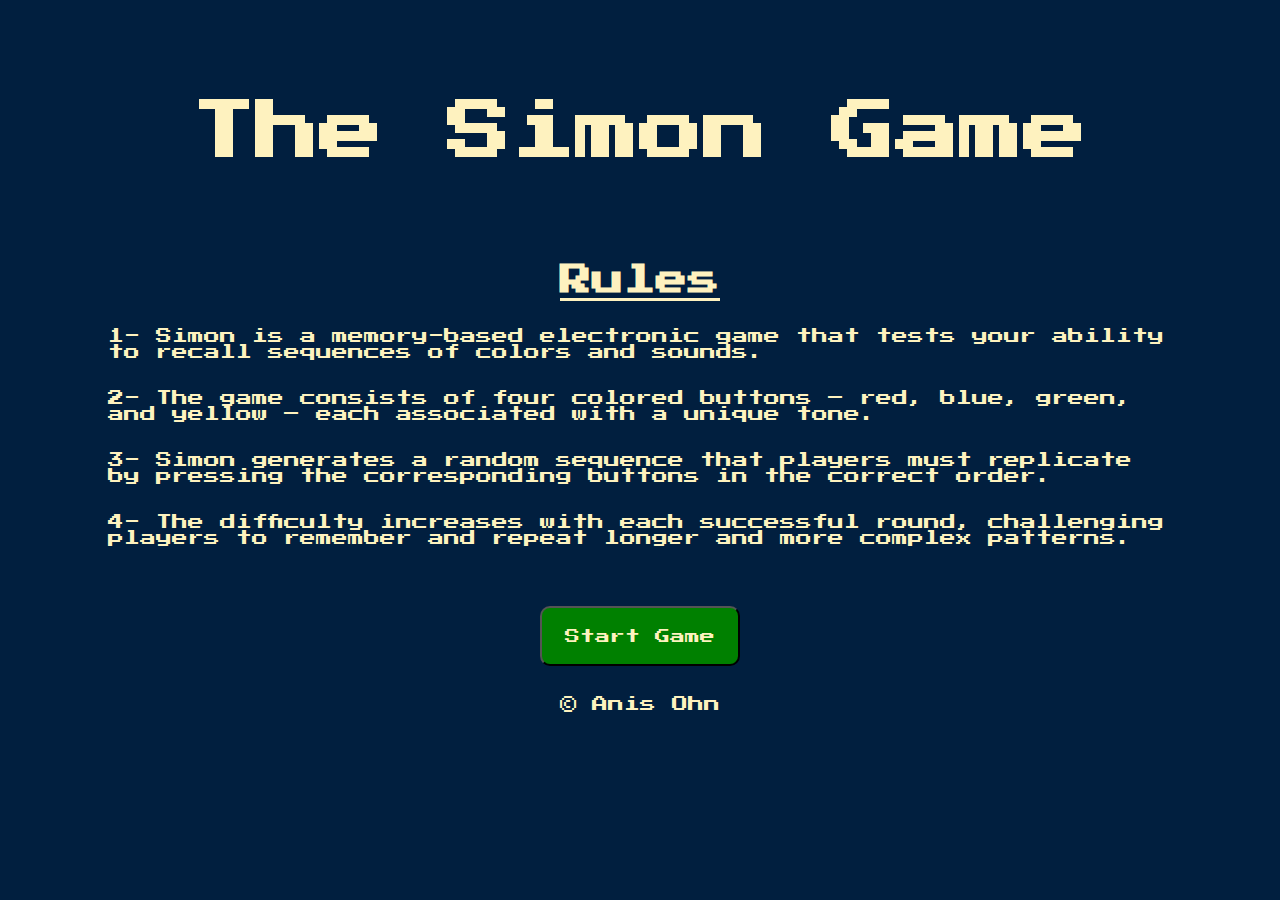
<file: index.html>
<!DOCTYPE html>
<html lang="en">
<head>
  <meta charset="UTF-8">
  <meta name="viewport" content="width=device-width, initial-scale=1.0">
  <title>Document</title>
  <link rel="stylesheet" href="styles.css">
  <link href="https://fonts.googleapis.com/css?family=Press+Start+2P" rel="stylesheet">
</head>
<body>
    <h1 id="game-title">The Simon Game</h1>
    <h3 id="rules-title">Rules</h3>
    <p id="rules">
      <span>1- Simon is a memory-based electronic game that tests your ability to recall sequences of colors and sounds.</span>
      <span>2- The game consists of four colored buttons – red, blue, green, and yellow – each associated with a unique tone.</span>
      <span>3- Simon generates a random sequence that players must replicate by pressing the corresponding buttons in the correct order.</span>
      <span>4- The difficulty increases with each successful round, challenging players to remember and repeat longer and more complex patterns.</span>
    </p>
    

    <a href="game.html"><button>Start Game</button></a>

    <p id="copyright">&copy; Anis Ohn</p>

    <script>
      var button = document.getElementsByTagName("a")[0];

      button.addEventListener("click", function(e) {
        e.preventDefault();
        var sfx = new Audio("sounds/game-start.mp3");
        sfx.play();
        setTimeout(function() {
          location.href = "game.html";   
        }, 500);
        
      })
    </script>
</body>
</html>
</file>
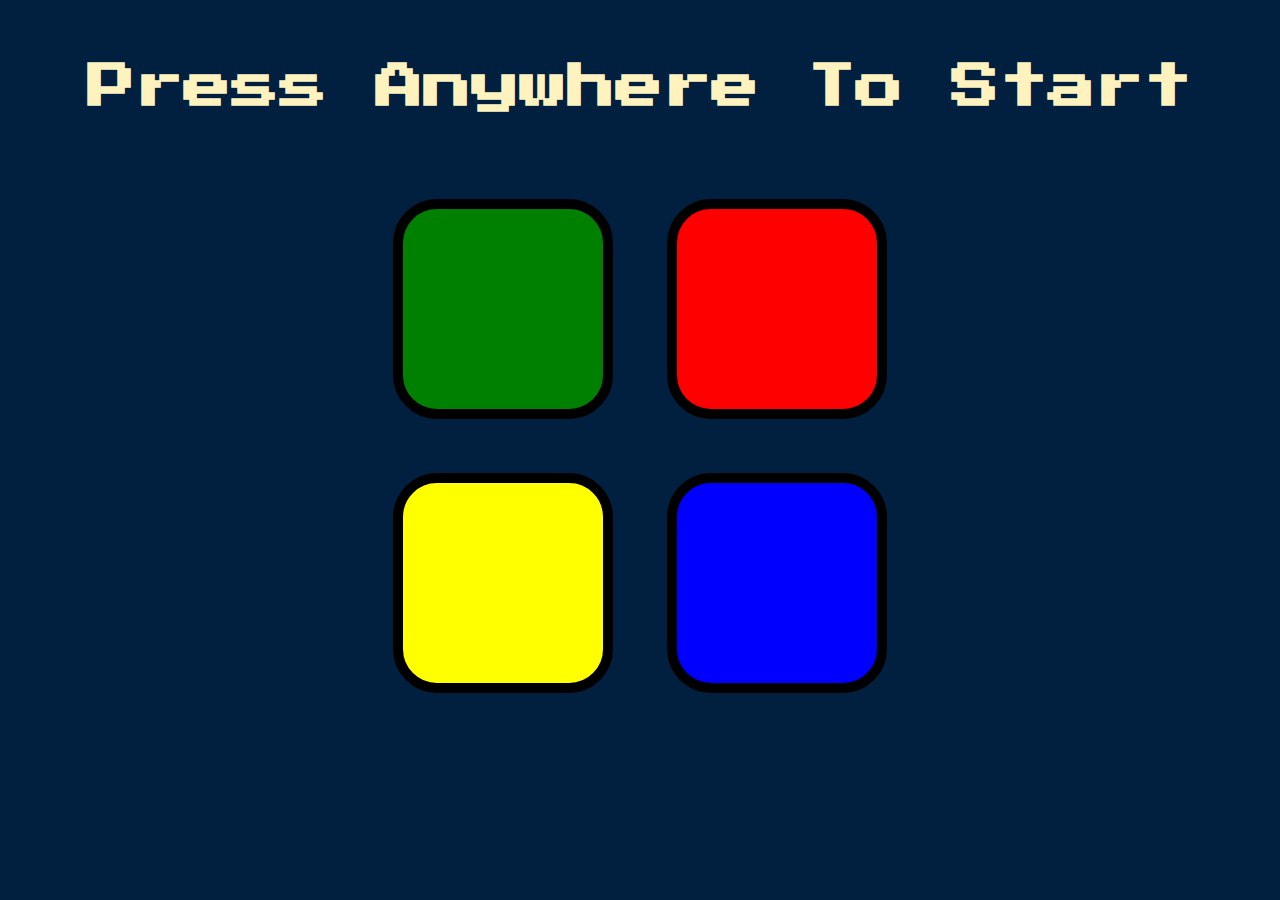
<file: game.html>
<!DOCTYPE html>
<html lang="en" dir="ltr">

<head>
  <meta charset="utf-8">
  <title>Simon</title>
  <link rel="stylesheet" href="styles.css">
  <link href="https://fonts.googleapis.com/css?family=Press+Start+2P" rel="stylesheet">
</head>

<body>
  <h1 id="level-title">Press Anywhere To Start</h1>
  <div class="container">
    <div class="row">

      <div type="button" id="green" class="btn green">

      </div>

      <div type="button" id="red" class="btn red">

      </div>
    </div>

    <div class="row">

      <div type="button" id="yellow" class="btn yellow">

      </div>
      <div type="button" id="blue" class="btn blue">

      </div>

    </div>

  </div>


    <script src="https://ajax.googleapis.com/ajax/libs/jquery/3.7.1/jquery.min.js"></script>
    <script src="script.js"></script>
</body>

</html>
</file>
<file: styles.css>
body {
  text-align: center;
  background-color: #011F3F;
}


/* ------------- index.html --------------- */

#game-title, #rules-title, #rules, button, #copyright {
  font-family: 'Press Start 2P', cursive;
  color: #FEF2BF;
  
}

#game-title {
  font-size: 4rem;
  margin-top: 100px;
}

#rules-title {
  font-size: 2rem;
  text-decoration: underline;
  margin-top: 100px;
}

span {
  display: block;
  margin-bottom: 30px;
  text-align: left;
  padding-left: 100px;
  padding-right: 100px;
}

button {
  margin-top: 30px;
  background-color: green;
  color: #FEF2BF;
  height: 60px;
  width: 200px;
  font-size: 15px;
  border-radius: 10px;

}

#copyright {
  margin-top: 30px;
}

/* ------------- game.html --------------- */




#level-title {
  font-family: 'Press Start 2P', cursive;
  font-size: 3rem;
  margin:  5%;
  color: #FEF2BF;
}

.container {
  display: block;
  width: 50%;
  margin: auto;

}

.btn {
  margin: 25px;
  display: inline-block;
  height: 200px;
  width: 200px;
  border: 10px solid black;
  border-radius: 20%;
}

.game-over {
  background-color: red;
  opacity: 0.8;
}

.red {
  background-color: red;
}

.green {
  background-color: green;
}

.blue {
  background-color: blue;
}

.yellow {
  background-color: yellow;
}

.pressed {
  box-shadow: 0 0 20px white;
  background-color: grey;
}
</file>
